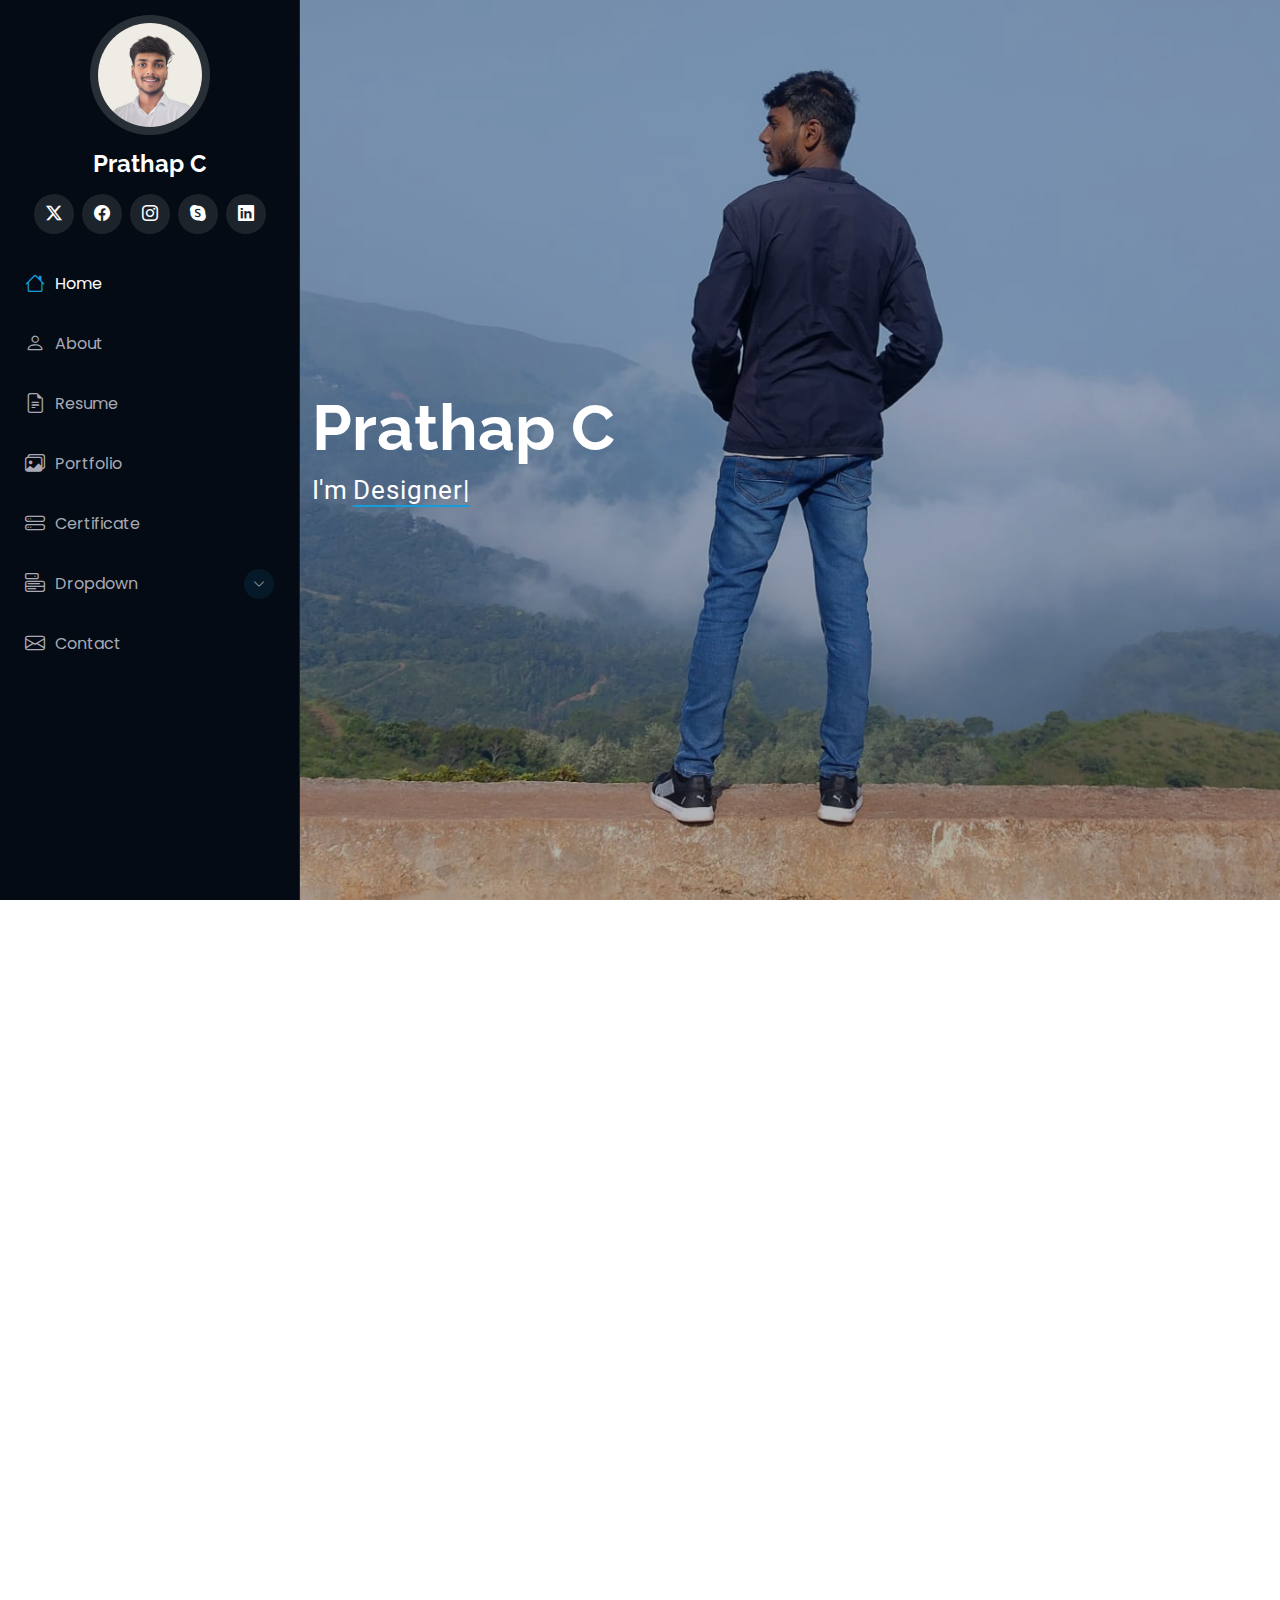
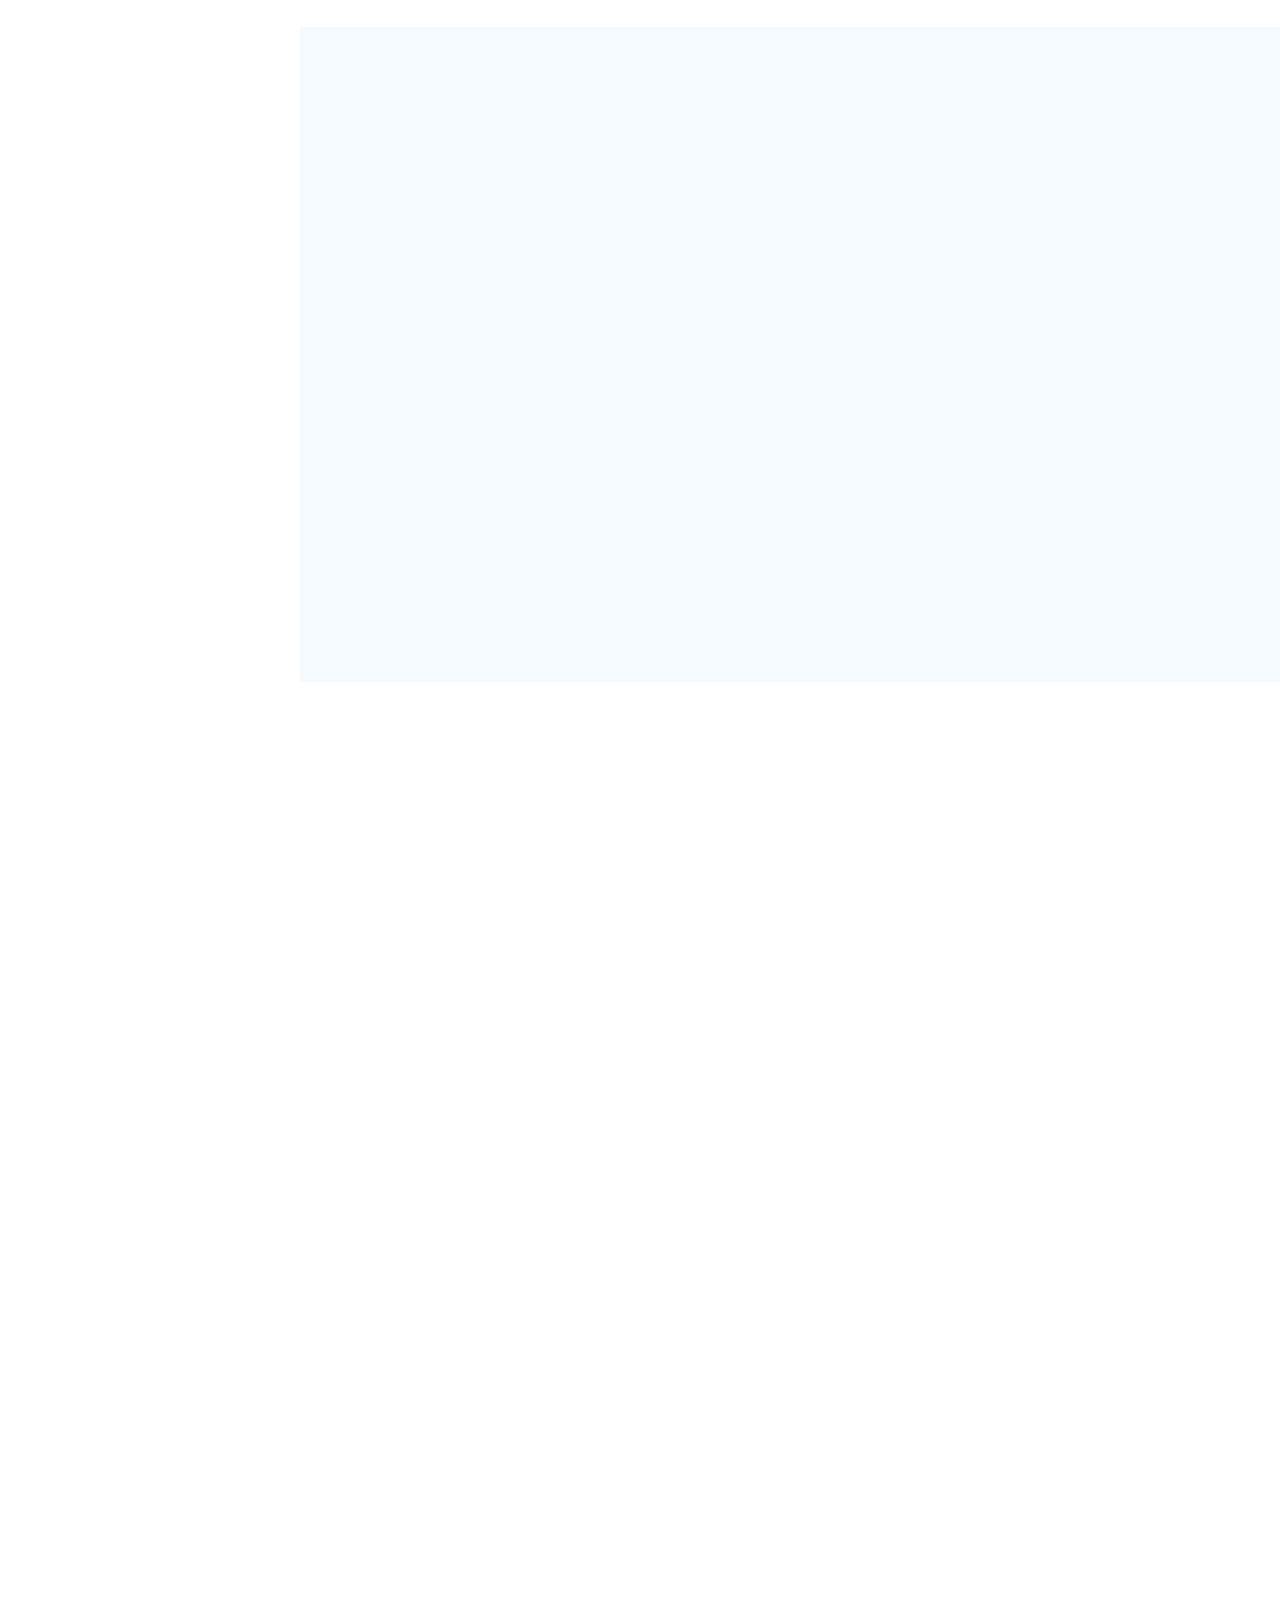
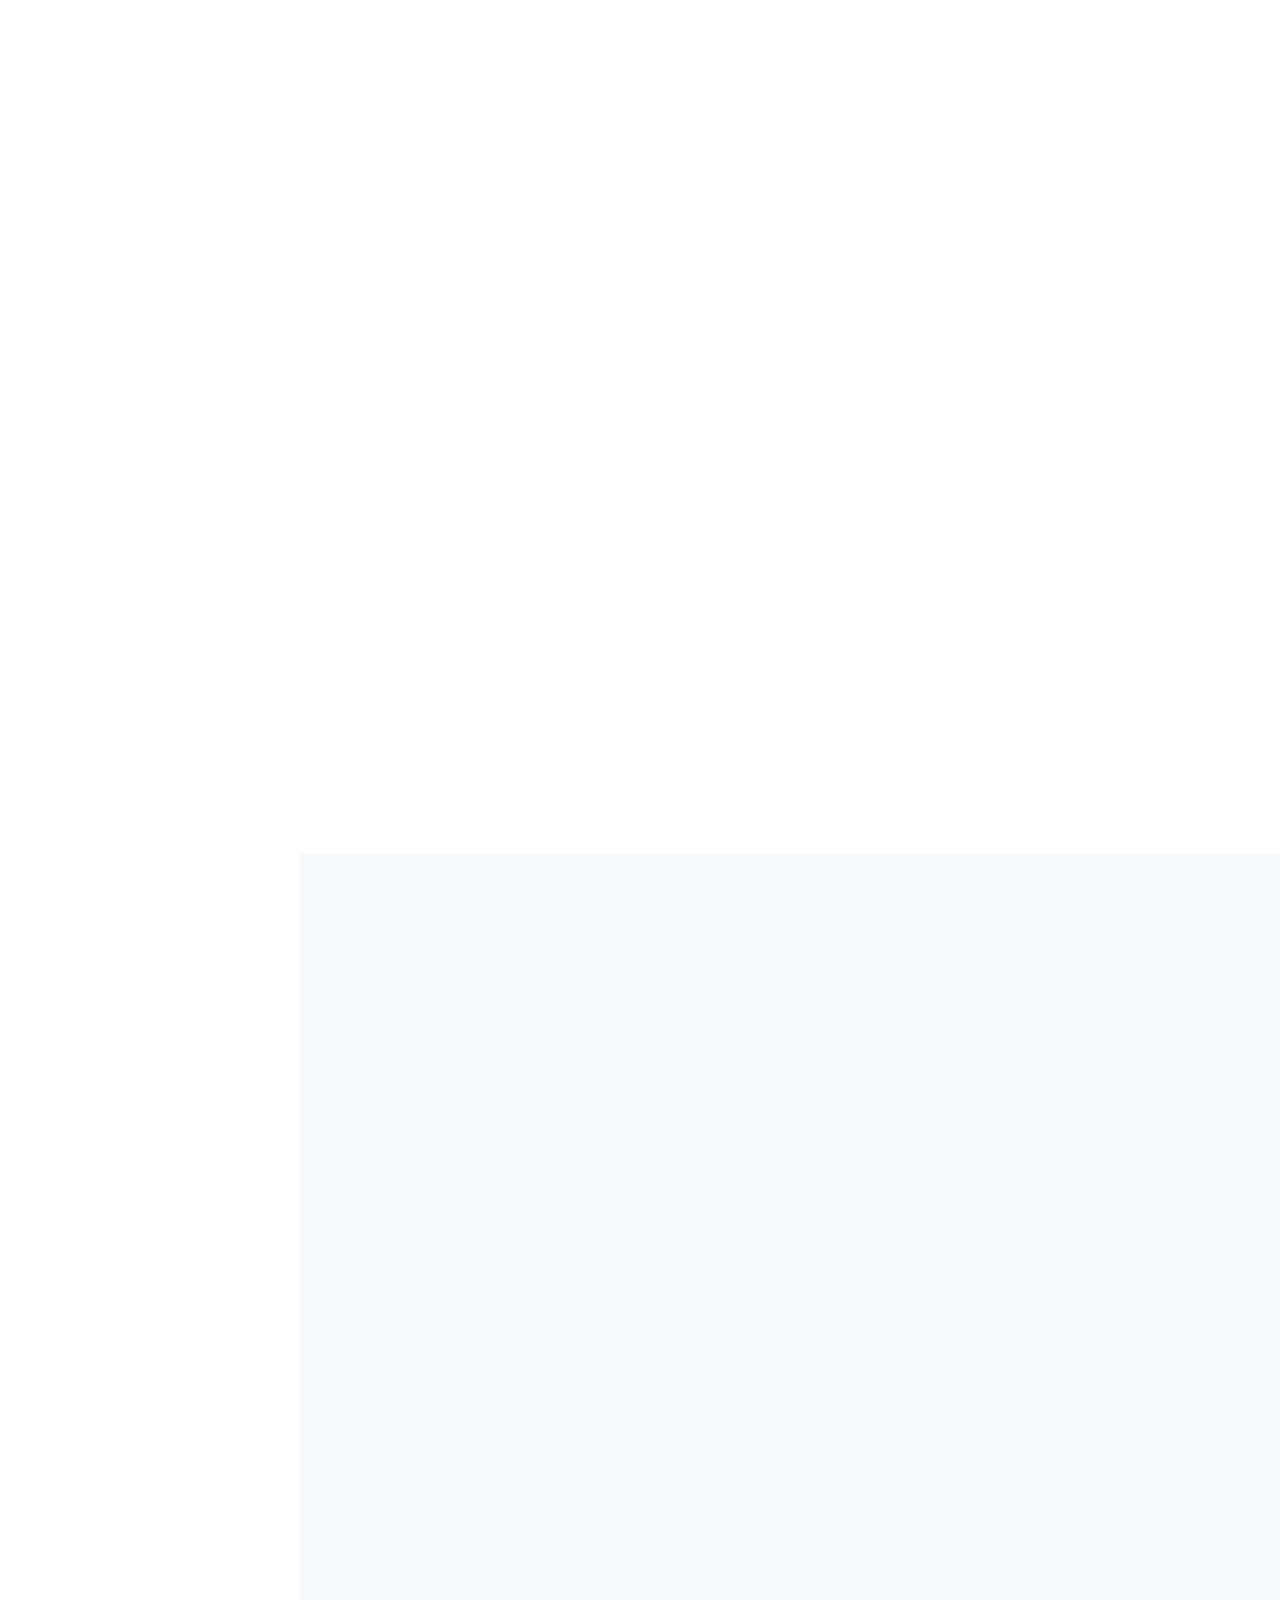
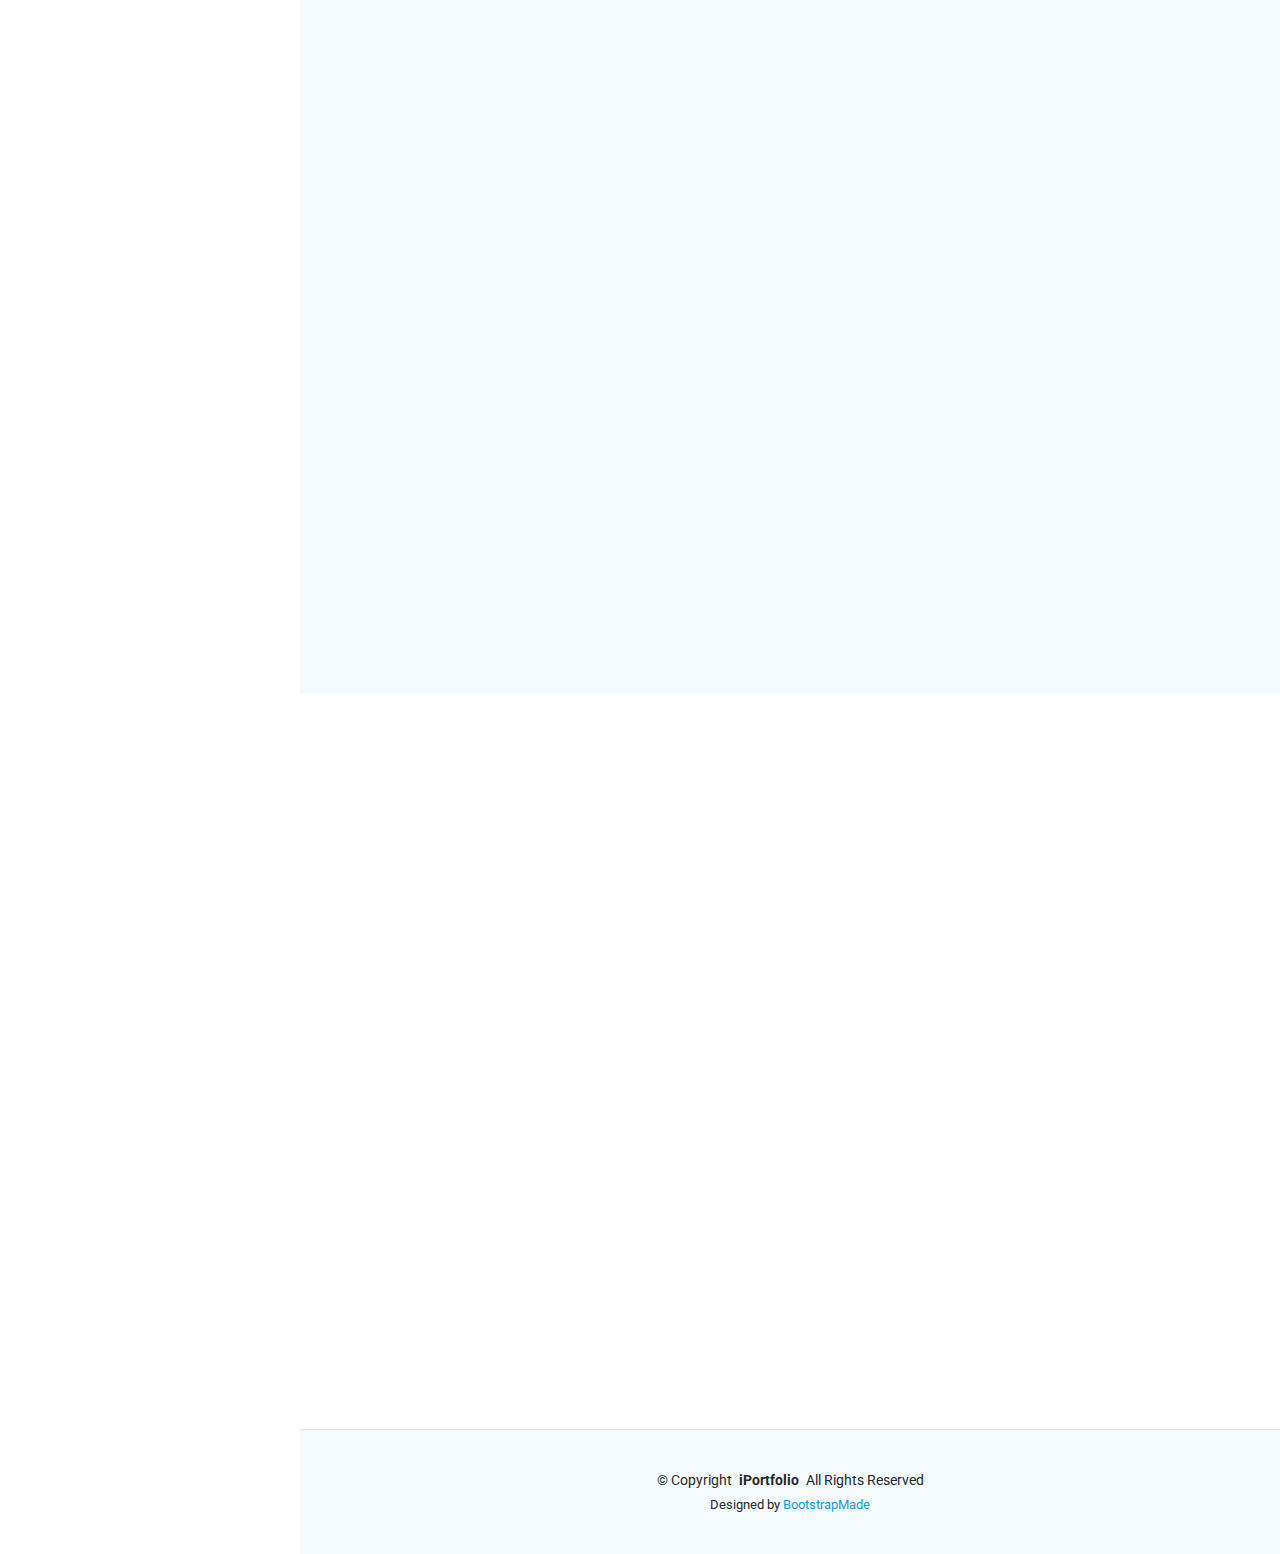
<file: index.html>
<!DOCTYPE html>
<html lang="en">

<head>
  <meta charset="utf-8">
  <meta content="width=device-width, initial-scale=1.0" name="viewport">
  <title>Index - iPortfolio Bootstrap Template</title>
  <meta content="" name="description">
  <meta content="" name="keywords">

  <!-- Favicons -->
  <link href="assets/img/favicon.png" rel="icon">
  <link href="assets/img/apple-touch-icon.png" rel="apple-touch-icon">

  <!-- Fonts -->
  <link href="https://fonts.googleapis.com" rel="preconnect">
  <link href="https://fonts.gstatic.com" rel="preconnect" crossorigin>
  <link href="https://fonts.googleapis.com/css2?family=Roboto:ital,wght@0,100;0,300;0,400;0,500;0,700;0,900;1,100;1,300;1,400;1,500;1,700;1,900&family=Poppins:ital,wght@0,100;0,200;0,300;0,400;0,500;0,600;0,700;0,800;0,900;1,100;1,200;1,300;1,400;1,500;1,600;1,700;1,800;1,900&family=Raleway:ital,wght@0,100;0,200;0,300;0,400;0,500;0,600;0,700;0,800;0,900;1,100;1,200;1,300;1,400;1,500;1,600;1,700;1,800;1,900&display=swap" rel="stylesheet">

  <!-- Vendor CSS Files -->
  <link href="assets/vendor/bootstrap/css/bootstrap.min.css" rel="stylesheet">
  <link href="assets/vendor/bootstrap-icons/bootstrap-icons.css" rel="stylesheet">
  <link href="assets/vendor/aos/aos.css" rel="stylesheet">
  <link href="assets/vendor/glightbox/css/glightbox.min.css" rel="stylesheet">
  <link href="assets/vendor/swiper/swiper-bundle.min.css" rel="stylesheet">

  <!-- Main CSS File -->
  <link href="assets/css/main.css" rel="stylesheet">

  <!-- =======================================================
  * Template Name: iPortfolio
  * Template URL: https://bootstrapmade.com/iportfolio-bootstrap-portfolio-websites-template/
  * Updated: Jun 29 2024 with Bootstrap v5.3.3
  * Author: BootstrapMade.com
  * License: https://bootstrapmade.com/license/
  ======================================================== -->
</head>

<body class="index-page">

  <header id="header" class="header dark-background d-flex flex-column">
    <i class="header-toggle d-xl-none bi bi-list"></i>

    <div class="profile-img">
      <img src="assets/img/profillle.jpeg" alt="" class="img-fluid rounded-circle">
    </div>

    <a href="index.html" class="logo d-flex align-items-center justify-content-center">
      <!-- Uncomment the line below if you also wish to use an image logo -->
      <!-- <img src="assets/img/logo.png" alt=""> -->
      <h1 class="sitename">Prathap C</h1>
    </a>

    <div class="social-links text-center">
      <a href="https://x.com/Prathapgow41405" class="twitter"><i class="bi bi-twitter-x"></i></a>
      <a href="https://www.facebook.com/prathapgowda.gowda.773" class="facebook"><i class="bi bi-facebook"></i></a>
      <a href="https://www.instagram.com/accounts/edit/?hl=en" class="instagram"><i class="bi bi-instagram"></i></a>
      <a href="https://github.com/prathapc02" class="google-plus"><i class="bi bi-skype"></i></a>
      <a href="https://www.linkedin.com/in/prathap-c-7619a4284/" class="linkedin"><i class="bi bi-linkedin"></i></a>
    </div>

    <nav id="navmenu" class="navmenu">
      <ul>
        <li><a href="#hero" class="active"><i class="bi bi-house navicon"></i>Home</a></li>
        <li><a href="#about"><i class="bi bi-person navicon"></i> About</a></li>
        <li><a href="#resume"><i class="bi bi-file-earmark-text navicon"></i> Resume</a></li>
        <li><a href="#portfolio"><i class="bi bi-images navicon"></i> Portfolio</a></li>
        <li><a href="#certificate"><i class="bi bi-hdd-stack navicon"></i> Certificate</a></li>
        <li class="dropdown"><a href="#"><i class="bi bi-menu-button navicon"></i> <span>Dropdown</span> <i class="bi bi-chevron-down toggle-dropdown"></i></a>
          <ul>
            <li><a href="#">Dropdown 1</a></li>
            <li class="dropdown"><a href="#"><span>Deep Dropdown</span> <i class="bi bi-chevron-down toggle-dropdown"></i></a>
              <ul>
                <li><a href="#">Deep Dropdown 1</a></li>
                <li><a href="#">Deep Dropdown 2</a></li>
                <li><a href="#">Deep Dropdown 3</a></li>
                <li><a href="#">Deep Dropdown 4</a></li>
                <li><a href="#">Deep Dropdown 5</a></li>
              </ul>
            </li>
            <li><a href="#">Dropdown 2</a></li>
            <li><a href="#">Dropdown 3</a></li>
            <li><a href="#">Dropdown 4</a></li>
          </ul>
        </li>
        <li><a href="#contact"><i class="bi bi-envelope navicon"></i> Contact</a></li>
      </ul>
    </nav>

  </header>

  <main class="main">

    <!-- Hero Section -->
    <section id="hero" class="hero section dark-background">

      <img src="assets/img/heroprofile.jpeg" alt="" data-aos="fade-in" class="">

      <div class="container" data-aos="fade-up" data-aos-delay="100">
        <h2>Prathap C</h2>
        <p>I'm <span class="typed" data-typed-items="Designer, Developer, Photographer">Designer</span><span class="typed-cursor typed-cursor--blink" aria-hidden="true"></span><span class="typed-cursor typed-cursor--blink" aria-hidden="true"></span></p>
      </div>

    </section><!-- /Hero Section -->

    <!-- About Section -->
    <section id="about" class="about section">

      <!-- Section Title -->
      <div class="container section-title" data-aos="fade-up">
        <h2>About</h2>
        <p>Hi, I'm Prathap C, a final-year ISE student at SJBIT, Bengaluru, with an enthusiastic passion for software development and machine learning. I enjoy solving real-world problems through code and continuously seek opportunities to learn and grow. I'm skilled in frontend development and Java programming, with hands-on experience in building practical projects. Outside of tech, I'm a dedicated sportsman and enjoy traveling to explore new places..</p>
      </div><!-- End Section Title -->

      <div class="container" data-aos="fade-up" data-aos-delay="100">

        <div class="row gy-4 justify-content-center">
          <div class="col-lg-4">
            <img src="assets/img/profillle.jpeg" class="img-fluid" alt="">
          </div>
          <div class="col-lg-8 content">
            <h2>Software Developer</h2>
            <p class="fst-italic py-3">
              I'm Prathap C, passionate about software development and machine learning, skilled in frontend development and Java programming, with hands-on experience in building practical projects, and a dedicated sportsman who enjoys traveling to explore new places.
            </p>
            <div class="row">
              <div class="col-lg-6">
                <ul>
                  <li><i class="bi bi-chevron-right"></i> <strong>Birthday:</strong> <span>1 July 2001</span></li>
                  <li><i class="bi bi-chevron-right"></i> <strong>Website:</strong> <span>www.example.com</span></li>
                  <li><i class="bi bi-chevron-right"></i> <strong>Phone:</strong> <span>+91 7353227247</span></li>
                  <li><i class="bi bi-chevron-right"></i> <strong>City:</strong> <span>Bengaluru, Karnataka</span></li>
                </ul>
              </div>
              <div class="col-lg-6">
                <ul>
                  <li><i class="bi bi-chevron-right"></i> <strong>Age:</strong> <span>23</span></li>
                  <li><i class="bi bi-chevron-right"></i> <strong>Degree:</strong> <span>Graguate(BE)</span></li>
                  <li><i class="bi bi-chevron-right"></i> <strong>Email:</strong> <span>prathapcgowda2001@gmail.com</span></li>
                  <li><i class="bi bi-chevron-right"></i> <strong>Freelance:</strong> <span>Available</span></li>
                </ul>
              </div>
            </div>
            <div class="col-lg-6">
              <p> Contact Me     
              <a href="https://x.com/Prathapgow41405" class="twitter"><i class="bi bi-twitter-x"></i></a>
              <a href="https://www.facebook.com/prathapgowda.gowda.773" class="facebook"><i class="bi bi-facebook"></i></a>
              <a href="https://www.instagram.com/accounts/edit/?hl=en" class="instagram"><i class="bi bi-instagram"></i></a>
              <a href="https://github.com/prathapc02" class="google-plus"><i class="bi bi-skype"></i></a>
              <a href="https://www.linkedin.com/in/prathap-c-7619a4284/" class="linkedin"><i class="bi bi-linkedin"></i></a></p>
            </div>
            </div>
          </div>
        </div>
        </div>

      </div>

    </section><!-- /About Section -->

    <!-- Stats Section -->
    <!--<section id="stats" class="stats section">

      <div class="container" data-aos="fade-up" data-aos-delay="100">

        <div class="row gy-4">

          <div class="col-lg-3 col-md-6">
            <div class="stats-item">
              <i class="bi bi-emoji-smile"></i>
              <span data-purecounter-start="0" data-purecounter-end="232" data-purecounter-duration="1" class="purecounter"></span>
              <p><strong>Happy Clients</strong> <span>consequuntur quae</span></p>
            </div>
          </div>

          <div class="col-lg-3 col-md-6">
            <div class="stats-item">
              <i class="bi bi-journal-richtext"></i>
              <span data-purecounter-start="0" data-purecounter-end="10" data-purecounter-duration="1" class="purecounter"></span>
              <p><strong>Projects</strong> <span>adipisci atque cum quia aut</span></p>
            </div>
          </div>

          <div class="col-lg-3 col-md-6">
            <div class="stats-item">
              <i class="bi bi-headset"></i>
              <span data-purecounter-start="0" data-purecounter-end="1453" data-purecounter-duration="1" class="purecounter"></span>
              <p><strong>Hours Of Support</strong> <span>aut commodi quaerat</span></p>
            </div>
          </div>

          <div class="col-lg-3 col-md-6">
            <div class="stats-item">
              <i class="bi bi-people"></i>
              <span data-purecounter-start="0" data-purecounter-end="32" data-purecounter-duration="1" class="purecounter"></span>
              <p><strong>Hard Workers</strong> <span>rerum asperiores dolor</span></p>
            </div>
          </div><!-- End Stats Item -->

        </div>

      </div>

    </section><!-- /Stats Section -->

    <!-- Skills Section -->
    <section id="skills" class="skills section light-background">

      <!-- Section Title -->
      <div class="container section-title" data-aos="fade-up">
        <h2>Skills</h2>
        <p>I’m skilled in frontend development, Java programming, and passionate about applying machine learning techniques to solve real-world challenges, with hands-on experience building impactful projects.
        </p>
      </div><!-- End Section Title -->

      <div class="container" data-aos="fade-up" data-aos-delay="100">

        <div class="row skills-content skills-animation">
          <P>PROGRAMMING LANGUAGES</P>
          <div class="col-lg-6">
            
            <div class="progress">
              <span class="skill"><span>HTML</span> <i class="val">100%</i></span>
              <div class="progress-bar-wrap">
                <div class="progress-bar" role="progressbar" aria-valuenow="90" aria-valuemin="0" aria-valuemax="100"></div>
              </div>
            </div><!-- End Skills Item -->

            <div class="progress">
              <span class="skill"><span>CSS</span> <i class="val">100%</i></span>
              <div class="progress-bar-wrap">
                <div class="progress-bar" role="progressbar" aria-valuenow="90" aria-valuemin="0" aria-valuemax="100"></div>
              </div>
            </div><!-- End Skills Item -->

            <div class="progress">
              <span class="skill"><span>JavaScript</span> <i class="val">100%</i></span>
              <div class="progress-bar-wrap">
                <div class="progress-bar" role="progressbar" aria-valuenow="60" aria-valuemin="0" aria-valuemax="100"></div>
              </div>
            </div><!-- End Skills Item -->

          </div>

          <div class="col-lg-6">
            <div class="progress">
              <span class="skill"><span>java</span> <i class="val">100%</i></span>
              <div class="progress-bar-wrap">
                <div class="progress-bar" role="progressbar" aria-valuenow="75" aria-valuemin="0" aria-valuemax="100"></div>
              </div>
            </div><!-- End Skills Item -->

            <div class="progress">
              <span class="skill"><span>PYTHON</span> <i class="val">100%</i></span>
              <div class="progress-bar-wrap">
                <div class="progress-bar" role="progressbar" aria-valuenow="60" aria-valuemin="0" aria-valuemax="100"></div>
              </div>
            </div><!-- End Skills Item -->

            <div class="progress">
              <span class="skill"><span>SQL</span> <i class="val">100%</i></span>
              <div class="progress-bar-wrap">
                <div class="progress-bar" role="progressbar" aria-valuenow="50" aria-valuemin="0" aria-valuemax="100"></div>
              </div>
            </div><!-- End Skills Item -->

          </div>

          <div class="row skills-content skills-animation">
            <div class="col-lg-6">
              <P>FRAMEWORKS/TECHNOLOGIES</P>
              <div class="skill" style="background-color: #007BFF; color: white; padding: 5px 10px; margin: 5px; border-radius: 5px; display: inline-block;">
                <span>github</span>
              </div>
              <div class="skill" style="background-color: #007BFF; color: white; padding: 5px 10px; margin: 5px; border-radius: 5px; display: inline-block;">
                <span>react</span>
              </div>
              <div class="skill" style="background-color: #007BFF; color: white; padding: 5px 10px; margin: 5px; border-radius: 5px; display: inline-block;">
                <span>pandas</span>
              </div>
              <div class="skill" style="background-color: #007BFF; color: white; padding: 5px 10px; margin: 5px; border-radius: 5px; display: inline-block;">
                <span>visual studio code</span>
              </div>
              <div class="skill" style="background-color: #007BFF; color: white; padding: 5px 10px; margin: 5px; border-radius: 5px; display: inline-block;">
                <span>Artificial Intelligence</span>
              </div>
            </div>
          
            <div class="col-lg-6">
              <P>SOFT SKILLS</P>
              <div class="skill" style="background-color: #007BFF; color: white; padding: 5px 10px; margin: 5px; border-radius: 5px; display: inline-block;">
                <span>COMMUNICATION</span>
              </div>
              <div class="skill" style="background-color: #007BFF; color: white; padding: 5px 10px; margin: 5px; border-radius: 5px; display: inline-block;">
                <span>CRITICAL THINKING</span>
              </div>
              <div class="skill" style="background-color: #007BFF; color: white; padding: 5px 10px; margin: 5px; border-radius: 5px; display: inline-block;">
                <span>PROBLEM SOLVING</span>
              </div>
              <div class="skill" style="background-color: #007BFF; color: white; padding: 5px 10px; margin: 5px; border-radius: 5px; display: inline-block;">
                <span>TEAM LEADERSHIP</span>
              </div>
            </div>
          </div>
        </div>
        
        </div>

      </div>

    </section><!-- /Skills Section -->

    <!-- Resume Section -->
    <section id="resume" class="resume section">

      <!-- Section Title -->
      <div class="container section-title" data-aos="fade-up">
        <h2>Resume</h2>
        <p>To secure a challenging role in the field of software development where I can apply my technical skills in Java, Python, and web technologies, while continuously learning and contributing to innovative, real-world solutions. I aim to grow as a developer by exploring advanced areas in Software Development and to be a valuable asset in a dynamic, forward-thinking organization.</p>
      </div><!-- End Section Title -->

      <div class="container">

        <div class="row">

          <div class="col-lg-6" data-aos="fade-up" data-aos-delay="100">

            <h3 class="resume-title">Education</h3>
            <div class="resume-item">
              <h4>Bachelor of Engineering in Information science and Engineering</h4>
              <h5>2022 - 2025 | CGPA: 7.71</h5>
              <p><em>SJB Institute of Technology, Bengaluru, Karnataka</em></p>
              <p>I am passionate about turning ideas into meaningful digital solutions. With a strong foundation in software development, I enjoy exploring new technologies and applying my skills to real-world challenges. I believe in continuous learning, collaboration, and delivering quality results through dedication and creativity.</p>
            </div><!-- Edn Resume Item -->

            <div class="resume-item">
              <h4>Diploma in Mechanical Engineering</h4>
              <h5>2017 - 2020 | Percentage 82.7%</h5>
              <p><em>Government Polytechnic, Chintamani, Chikkabalapur, Karnataka</em></p>
              <p> During my time in the field of Mechanical Engineering, I developed strong problem-solving and critical thinking skills. The curriculum and hands-on projects challenged me to analyze complex systems, think logically, and find efficient solutions—skills that continue to support my approach in software development and real-world applications.</p>
            </div><!-- Edn Resume Item -->

            <div class="resume-item">
              <h4>SSLC under KSSEB</h4>
              <h5>2016 - 2017 | Percentage 82.32%</h5>
              <p><em>BEML Comp Junior Collage, KGF, Kolar, Karnataka</em></p>
              <p>  During my SSLC, I developed essential skills such as problem-solving and communication, while also actively participating in sports, which helped me build discipline and teamwork from an early stage.
              </p></p>
            </div><!-- Edn Resume Item -->


          </div>

          <div class="col-lg-6" data-aos="fade-up" data-aos-delay="200">
            <h3 class="resume-title">Internship Experience</h3>
            <div class="resume-item">
              <h4>Machine Learning with Python</h4>
              <h5>27/10/2023 - 1/12/2023</h5>
              <p><em>Compsoft Technologies, Bengaluru,Karnataka </em></p>
              <ul>
                <li>Core Concepts & Tools: Learned to use Python libraries like scikit-learn, pandas, and NumPy for data preprocessing, model building, and evaluation. Gained knowledge in both supervised (classification, regression) and unsupervised (clustering) learning techniques.</li>
                <li>Model Development Workflow: Understood the complete ML pipeline—data collection, cleaning, feature engineering, model training, testing, and performance evaluation using metrics like accuracy and F1-score.</li>
                <li>Real-World Application: Applied ML knowledge in a real-time project (Automated Parking System) by developing predictive models to forecast parking availability, enabling optimized space allocation and improved decision-making.</li>
              </ul>
            </div><!-- Edn Resume Item -->

            <div class="resume-item">
              <h4>Web Development</h4>
              <h5>12/4/2023 - 15/5/2023</h5>
              <p><em>Ethnotech Scolutions, Bengaluru, Karnataka</em></p>
              <ul>
                <li>Core Web Technologies: Gained hands-on experience with front-end technologies like HTML, CSS, and JavaScript, and worked with responsive design principles to create user-friendly interfaces.</li>
                <li>Project Development Workflow: Understood the complete web development cycle—from designing UI/UX layouts to coding, debugging, and testing web pages for functionality and performance.</li>
                <li>Real-World Application: Developed a Music Web Page that allowed users to explore and interact with music content. Focused on clean design, functionality, and enhancing the overall user experience.</li>
              </ul>
            </div><!-- Edn Resume Item -->
          </div>

            <div class="col-lg-6" data-aos="fade-up" data-aos-delay="200">
              <h3 class="resume-title">Professional Experience</h3>
              <div class="resume-item">
                <h4>Associate Engineer</h4>
                <h5>2021 - 2022</h5>
                <p><em>Electronic City, Bengaluru,Karnataka </em></p>
                <ul>
                  <li>Proficient in CNC Programming: Experienced with G-code and M-code for precision machining tasks.</li>
                  <li>Tool Path Optimization: Skilled in generating accurate tool paths to improve machining efficiency.</li>
                  <li>Machine Setup & Calibration: Competent in setting up CNC machines and calibrating tools for optimal performance.</li>
                  <li>Problem-Solving & Optimization: Ability to troubleshoot and optimize CNC programs to enhance production quality and reduce waste.</li>
                </ul>
              </div><!-- Edn Resume Item -->
          </div>

        </div>

      </div>

    </section><!-- /Resume Section -->

    <!-- Portfolio Section -->
<section id="portfolio" class="portfolio section light-background">

  <!-- Section Title -->
  <div class="container section-title" data-aos="fade-up">
    <h2>Portfolio</h2>
    <p>To secure a challenging role in the field of software development where I can apply my technical skills in Java, Python, and web technologies, while continuously learning and contributing to innovative, real-world solutions. I aim to grow as a developer by exploring advanced areas in Software Development and to be a valuable asset in a dynamic, forward-thinking organization.</p>
  </div><!-- End Section Title -->

  <div class="container">

    <div class="isotope-layout" data-default-filter="*" data-layout="masonry" data-sort="original-order">

      <!-- Portfolio Filters -->
      <ul class="portfolio-filters isotope-filters" data-aos="fade-up" data-aos-delay="100">
        <li data-filter="*" class="filter-active">All</li>
        <li data-filter=".filter-AI">AI</li>
        <li data-filter=".filter-web">Web Development</li>
      </ul><!-- End Portfolio Filters -->

      <!-- Portfolio Items -->
      <div class="row gy-4 isotope-container" data-aos="fade-up" data-aos-delay="200">

        <!-- Portfolio Item 1 -->
        <div class="col-lg-4 col-md-6 portfolio-item isotope-item filter-AI">
          <div class="portfolio-content h-100">
            <img src="assets/img/portfolio/resume.png" class="img-fluid" alt="Portfolio Item">
            <div class="portfolio-info">
              <h4>AI</h4>
              <p>Lorem ipsum, dolor sit amet consectetur</p>
              <a href="assets/img/portfolio/resume.png" title="AI" data-gallery="portfolio-gallery-app" class="glightbox preview-link">
                <i class="bi bi-zoom-in"></i>
              </a>
              <a href="portfolio-details.html" title="More Details" class="details-link">
                <i class="bi bi-link-45deg"></i>
              </a>
            </div>
          </div>
        </div><!-- End Portfolio Item 1 -->

        <!-- Portfolio Item 2 -->
        <div class="col-lg-4 col-md-6 portfolio-item isotope-item filter-AI">
          <div class="portfolio-content h-100">
            <img src="assets/img/portfolio/car.png" class="img-fluid" alt="Portfolio Item">
            <div class="portfolio-info">
              <h4>AI</h4>
              <p>Lorem ipsum, dolor sit amet consectetur</p>
              <a href="assets/img/portfolio/car.png" title="AI" data-gallery="portfolio-gallery-product" class="glightbox preview-link">
                <i class="bi bi-zoom-in"></i>
              </a>
              <a href="portfolio-details.html" title="More Details" class="details-link">
                <i class="bi bi-link-45deg"></i>
              </a>
            </div>
          </div>
        </div><!-- End Portfolio Item 2 -->

        <!-- Portfolio Item 3 -->
        <div class="col-lg-4 col-md-6 portfolio-item isotope-item filter-web">
          <div class="portfolio-content h-100">
            <img src="assets/img/portfolio/music.png" class="img-fluid" alt="Portfolio Item">
            <div class="portfolio-info">
              <h4>Web Development</h4>
              <p>Lorem ipsum, dolor sit amet consectetur</p>
              <a href="assets/img/portfolio/music.png" title="Web Development" data-gallery="portfolio-gallery-product" class="glightbox preview-link">
                <i class="bi bi-zoom-in"></i>
              </a>
              <a href="portfolio-details.html" title="More Details" class="details-link">
                <i class="bi bi-link-45deg"></i>
              </a>
            </div>
          </div>
        </div><!-- End Portfolio Item 3 -->

        <!-- Portfolio Item 4 -->
        <div class="col-lg-4 col-md-6 portfolio-item isotope-item filter-AI">
          <div class="portfolio-content h-100">
            <img src="assets/img/portfolio/machine.jpg" class="img-fluid" alt="Portfolio Item">
            <div class="portfolio-info">
              <h4>AI</h4>
              <p>Lorem ipsum, dolor sit amet consectetur</p>
              <a href="assets/img/portfolio/machine.jpg" title="AI" data-gallery="portfolio-gallery-product" class="glightbox preview-link">
                <i class="bi bi-zoom-in"></i>
              </a>
              <a href="portfolio-details.html" title="More Details" class="details-link">
                <i class="bi bi-link-45deg"></i>
              </a>
            </div>
          </div>
        </div><!-- End Portfolio Item 4 -->

      </div><!-- End Portfolio Container -->

    </div>

  </div>

</section>

    <!-- Services Section -->
    <!--<section id="services" class="services section">

      
      <div class="container section-title" data-aos="fade-up">
        <h2>Services</h2>
        <p>Magnam dolores commodi suscipit. Necessitatibus eius consequatur ex aliquid fuga eum quidem. Sit sint consectetur velit. Quisquam quos quisquam cupiditate. Et nemo qui impedit suscipit alias ea. Quia fugiat sit in iste officiis commodi quidem hic quas.</p>
      </div>

      <div class="container">

        <div class="row gy-4">

          <div class="col-lg-4 col-md-6 service-item d-flex" data-aos="fade-up" data-aos-delay="100">
            <div class="icon flex-shrink-0"><i class="bi bi-briefcase"></i></div>
            <div>
              <h4 class="title"><a href="service-details.html" class="stretched-link">Lorem Ipsum</a></h4>
              <p class="description">Voluptatum deleniti atque corrupti quos dolores et quas molestias excepturi sint occaecati cupiditate non provident</p>
            </div>
          </div>
          <!-- End Service Item 

          <div class="col-lg-4 col-md-6 service-item d-flex" data-aos="fade-up" data-aos-delay="200">
            <div class="icon flex-shrink-0"><i class="bi bi-card-checklist"></i></div>
            <div>
              <h4 class="title"><a href="service-details.html" class="stretched-link">Dolor Sitema</a></h4>
              <p class="description">Minim veniam, quis nostrud exercitation ullamco laboris nisi ut aliquip ex ea commodo consequat tarad limino ata</p>
            </div>
          </div><!-- End Service Item 

          <div class="col-lg-4 col-md-6 service-item d-flex" data-aos="fade-up" data-aos-delay="300">
            <div class="icon flex-shrink-0"><i class="bi bi-bar-chart"></i></div>
            <div>
              <h4 class="title"><a href="service-details.html" class="stretched-link">Sed ut perspiciatis</a></h4>
              <p class="description">Duis aute irure dolor in reprehenderit in voluptate velit esse cillum dolore eu fugiat nulla pariatur</p>
            </div>
          </div><!-- End Service Item 

          <div class="col-lg-4 col-md-6 service-item d-flex" data-aos="fade-up" data-aos-delay="400">
            <div class="icon flex-shrink-0"><i class="bi bi-binoculars"></i></div>
            <div>
              <h4 class="title"><a href="service-details.html" class="stretched-link">Magni Dolores</a></h4>
              <p class="description">Excepteur sint occaecat cupidatat non proident, sunt in culpa qui officia deserunt mollit anim id est laborum</p>
            </div>
          </div><!-- End Service Item 

          <div class="col-lg-4 col-md-6 service-item d-flex" data-aos="fade-up" data-aos-delay="500">
            <div class="icon flex-shrink-0"><i class="bi bi-brightness-high"></i></div>
            <div>
              <h4 class="title"><a href="service-details.html" class="stretched-link">Nemo Enim</a></h4>
              <p class="description">At vero eos et accusamus et iusto odio dignissimos ducimus qui blanditiis praesentium voluptatum deleniti atque</p>
            </div>
          </div><!-- End Service Item 

          <div class="col-lg-4 col-md-6 service-item d-flex" data-aos="fade-up" data-aos-delay="600">
            <div class="icon flex-shrink-0"><i class="bi bi-calendar4-week"></i></div>
            <div>
              <h4 class="title"><a href="service-details.html" class="stretched-link">Eiusmod Tempor</a></h4>
              <p class="description">Et harum quidem rerum facilis est et expedita distinctio. Nam libero tempore, cum soluta nobis est eligendi</p>
            </div>
          </div><!-- End Service Item 

        </div>

      </div>

    </section><!-- /Services Section -->

<!--cerrificate section-->
<section id="certificates" class="certificates section light-background">

  <!-- Section Title -->
  <div class="container section-title" data-aos="fade-up">
    <h2>Certificates</h2>
    <p>Here are some of the certifications I have earned through various courses and training programs.</p>
  </div><!-- End Section Title -->

  <div class="container" data-aos="fade-up" data-aos-delay="100">

    <div class="swiper init-swiper">
      <script type="application/json" class="swiper-config">
        {
          "loop": true,
          "speed": 600,
          "autoplay": {
            "delay": 5000
          },
          "slidesPerView": "auto",
          "pagination": {
            "el": ".swiper-pagination",
            "type": "bullets",
            "clickable": true
          },
          "breakpoints": {
            "320": {
              "slidesPerView": 1,
              "spaceBetween": 40
            },
            "1200": {
              "slidesPerView": 3,
              "spaceBetween": 1
            }
          }
        }
      </script>

      <div class="swiper-wrapper">

        <!-- Certificate Item 1 -->
        <div class="swiper-slide">
          <div class="certificate-item">
            <a href="assets/img/testimonials/Data Visualization.png" class="glightbox" data-gallery="certificates-gallery" title="Data Visualization with Python">
              <img src="assets/img/testimonials/Data Visualization.png" class="certificate-img" alt="Certificate 1">
            </a>
            <h3>Data Visualization with Python</h3>
            <h4>Issued by: Coursera(IBM)</h4>
            <p>Date: 17 Feb 2025</p>
          </div>
        </div><!-- End certificate item -->

        <!-- Certificate Item 2 -->
        <div class="swiper-slide">
          <div class="certificate-item">
            <a href="assets/img/testimonials/Web Development.jpeg" class="glightbox" data-gallery="certificates-gallery" title="Web Development Internship">
              <img src="assets/img/testimonials/Web Development.jpeg" class="certificate-img" alt="Certificate 2">
            </a>
            <h3>Web Development Internship</h3>
            <h4>Issued by: Ethnotech Solutions</h4>
            <p>Date: May 2023</p>
          </div>
        </div><!-- End certificate item -->

        <!-- Certificate Item 3 -->
        <div class="swiper-slide">
          <div class="certificate-item">
            <a href="assets/img/testimonials/GeodataProcessing.jpeg" class="glightbox" data-gallery="certificates-gallery" title="GeodataProcessing using Python">
              <img src="assets/img/testimonials/GeodataProcessing.jpeg" class="certificate-img" alt="Certificate 3">
            </a>
            <h3>GeodataProcessing using Python</h3>
            <h4>Issued by: ISRO</h4>
            <p>Date: 11 March 2025</p>
          </div>
        </div><!-- End certificate item -->

        <!-- Certificate Item 4 -->
        <div class="swiper-slide">
          <div class="certificate-item">
            <a href="assets/img/testimonials/Fundamentals of Java.png" class="glightbox" data-gallery="certificates-gallery" title="Fundamentals of Java">
              <img src="assets/img/testimonials/Fundamentals of Java.png" class="certificate-img" alt="Certificate 4">
            </a>
            <h3>Fundamentals of Java</h3>
            <h4>Issued by: Coursera</h4>
            <p>Date: 9 Feb 2025</p>
          </div>
        </div><!-- End certificate item -->

        <!-- Certificate Item 5 -->
        <div class="swiper-slide">
          <div class="certificate-item">
            <a href="assets/img/testimonials/tcsion.png" class="glightbox" data-gallery="certificates-gallery" title="TCS iON- Young Professional">
              <img src="assets/img/testimonials/tcsion.png" class="certificate-img" alt="Certificate 5">
            </a>
            <h3>TCS iON- Young Professional</h3>
            <h4>Issued by: TCS iON</h4>
            <p>Date: 7 April 2025</p>
          </div>
        </div><!-- End certificate item -->

      </div>
      <div class="swiper-pagination"></div>
    </div>

  </div>
</section>


    

    <!-- Contact Section -->
    <section id="contact" class="contact section">

      <!-- Section Title -->
      <div class="container section-title" data-aos="fade-up">
        <h2>Contact</h2>
        <p>"Interested in working together? Let’s connect and build something great!"</p>
      </div><!-- End Section Title -->

      <div class="container" data-aos="fade-up" data-aos-delay="100">

        <div class="row gy-4">

          <div class="col-lg-5">

            <div class="info-wrap">
              <div class="info-item d-flex" data-aos="fade-up" data-aos-delay="200">
                <i class="bi bi-geo-alt flex-shrink-0"></i>
                <div>
                  <h3>Address</h3>
                  <p>Srigandadakhavalu, Kottigepalya, Bengaluru-560091</p>
                </div>
              </div><!-- End Info Item -->

              <div class="info-item d-flex" data-aos="fade-up" data-aos-delay="300">
                <i class="bi bi-telephone flex-shrink-0"></i>
                <div>
                  <h3>Call Us</h3>
                  <p>+91 7353227247</p>
                </div>
              </div><!-- End Info Item -->

              <div class="info-item d-flex" data-aos="fade-up" data-aos-delay="400">
                <i class="bi bi-envelope flex-shrink-0"></i>
                <div>
                  <h3>Email Us</h3>
                  <p>prathapcgowda2001@gmail.com</p>
                </div>
              </div><!-- End Info Item -->

              <div class="info-item d-flex" data-aos="fade-up" data-aos-delay="400">
                <i class="bi bi-linkedin flex-shrink-0"></i>
                <div>
                  <h3>Linkedin</h3>
                  <p>https://www.linkedin.com/in/prathap-c-7619a4284/</p>
                </div>
              </div><!-- End Info Item -->
            </div>
          </div>

        </div>

      </div>

    </section><!-- /Contact Section -->

  </main>

  <footer id="footer" class="footer position-relative light-background">

    <div class="container">
      <div class="copyright text-center ">
        <p>© <span>Copyright</span> <strong class="px-1 sitename">iPortfolio</strong> <span>All Rights Reserved</span></p>
      </div>
      <div class="credits">
        <!-- All the links in the footer should remain intact. -->
        <!-- You can delete the links only if you've purchased the pro version. -->
        <!-- Licensing information: https://bootstrapmade.com/license/ -->
        <!-- Purchase the pro version with working PHP/AJAX contact form: [buy-url] -->
        Designed by <a href="https://bootstrapmade.com/">BootstrapMade</a>
      </div>
    </div>

  </footer>

  <!-- Scroll Top -->
  <a href="#" id="scroll-top" class="scroll-top d-flex align-items-center justify-content-center"><i class="bi bi-arrow-up-short"></i></a>

  <!-- Preloader -->
  <div id="preloader"></div>

  <!-- Vendor JS Files -->
  <script src="assets/vendor/bootstrap/js/bootstrap.bundle.min.js"></script>
  <script src="assets/vendor/php-email-form/validate.js"></script>
  <script src="assets/vendor/aos/aos.js"></script>
  <script src="assets/vendor/typed.js/typed.umd.js"></script>
  <script src="assets/vendor/purecounter/purecounter_vanilla.js"></script>
  <script src="assets/vendor/waypoints/noframework.waypoints.js"></script>
  <script src="assets/vendor/glightbox/js/glightbox.min.js"></script>
  <script src="assets/vendor/imagesloaded/imagesloaded.pkgd.min.js"></script>
  <script src="assets/vendor/isotope-layout/isotope.pkgd.min.js"></script>
  <script src="assets/vendor/swiper/swiper-bundle.min.js"></script>

  <!-- Main JS File -->
  <script src="assets/js/main.js"></script>

</body>

</html>
</file>
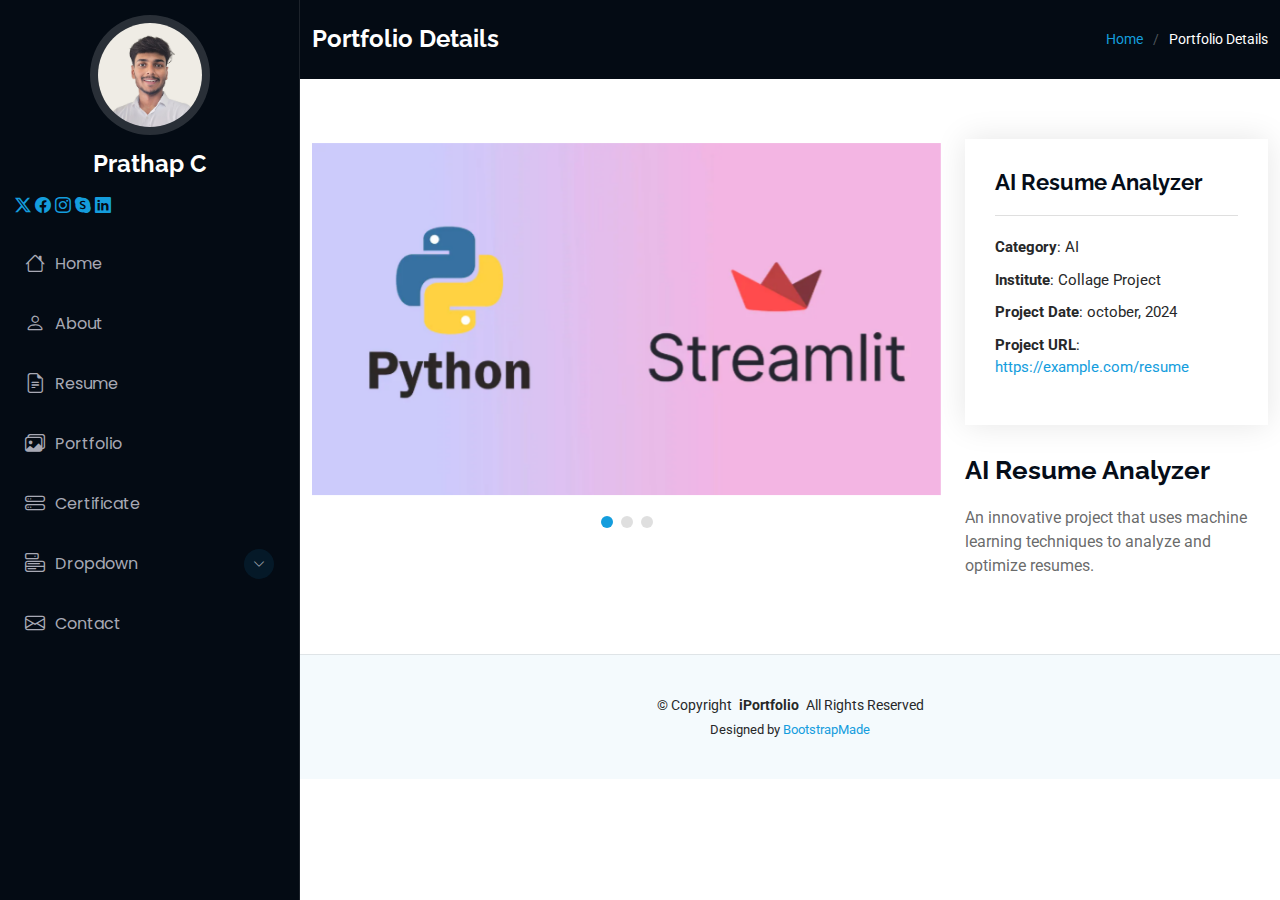
<file: portfolio-details.html>
<!DOCTYPE html>
<html lang="en">

<head>
  <meta charset="utf-8">
  <meta content="width=device-width, initial-scale=1.0" name="viewport">
  <title>Portfolio Details - iPortfolio Bootstrap Template</title>
  <meta content="" name="description">
  <meta content="" name="keywords">

  <!-- Favicons -->
  <link href="assets/img/favicon.png" rel="icon">
  <link href="assets/img/apple-touch-icon.png" rel="apple-touch-icon">

  <!-- Fonts -->
  <link href="https://fonts.googleapis.com" rel="preconnect">
  <link href="https://fonts.gstatic.com" rel="preconnect" crossorigin>
  <link href="https://fonts.googleapis.com/css2?family=Roboto:ital,wght@0,100;0,300;0,400;0,500;0,700;0,900;1,100;1,300;1,400;1,500;1,700;1,900&family=Poppins:ital,wght@0,100;0,200;0,300;0,400;0,500;0,600;0,700;0,800;0,900;1,100;1,200;1,300;1,400;1,500;1,600;1,700;1,800;1,900&family=Raleway:ital,wght@0,100;0,200;0,300;0,400;0,500;0,600;0,700;0,800;0,900;1,100;1,200;1,300;1,400;1,500;1,600;1,700;1,800;1,900&display=swap" rel="stylesheet">

  <!-- Vendor CSS Files -->
  <link href="assets/vendor/bootstrap/css/bootstrap.min.css" rel="stylesheet">
  <link href="assets/vendor/bootstrap-icons/bootstrap-icons.css" rel="stylesheet">
  <link href="assets/vendor/aos/aos.css" rel="stylesheet">
  <link href="assets/vendor/glightbox/css/glightbox.min.css" rel="stylesheet">
  <link href="assets/vendor/swiper/swiper-bundle.min.css" rel="stylesheet">

  <!-- Main CSS File -->
  <link href="assets/css/main.css" rel="stylesheet">

  <!-- =======================================================
  * Template Name: iPortfolio
  * Template URL: https://bootstrapmade.com/iportfolio-bootstrap-portfolio-websites-template/
  * Updated: Jun 29 2024 with Bootstrap v5.3.3
  * Author: BootstrapMade.com
  * License: https://bootstrapmade.com/license/
  ======================================================== -->
</head>

<body class="portfolio-details-page">

  <header id="header" class="header dark-background d-flex flex-column">
    <i class="header-toggle d-xl-none bi bi-list"></i>

    <div class="profile-img">
      <img src="assets/img/profillle.jpeg" alt="" class="img-fluid rounded-circle">
    </div>

    <a href="index.html" class="logo d-flex align-items-center justify-content-center">
      <!-- Uncomment the line below if you also wish to use an image logo -->
      <!-- <img src="assets/img/logo.png" alt=""> -->
      <h1 class="sitename">Prathap C</h1>
    </a>
  <div>
    <a href="https://x.com/Prathapgow41405" class="twitter"><i class="bi bi-twitter-x"></i></a>
    <a href="https://www.facebook.com/prathapgowda.gowda.773" class="facebook"><i class="bi bi-facebook"></i></a>
    <a href="https://www.instagram.com/accounts/edit/?hl=en" class="instagram"><i class="bi bi-instagram"></i></a>
    <a href="https://github.com/prathapc02" class="google-plus"><i class="bi bi-skype"></i></a>
    <a href="https://www.linkedin.com/in/prathap-c-7619a4284/" class="linkedin"><i class="bi bi-linkedin"></i></a></p>
  </div>
    <nav id="navmenu" class="navmenu">
      <ul>
        <li><a href="#hero"><i class="bi bi-house navicon"></i>Home</a></li>
        <li><a href="#about"><i class="bi bi-person navicon"></i> About</a></li>
        <li><a href="#resume"><i class="bi bi-file-earmark-text navicon"></i> Resume</a></li>
        <li><a href="#portfolio"><i class="bi bi-images navicon"></i> Portfolio</a></li>
        <li><a href="#certificate"><i class="bi bi-hdd-stack navicon"></i>Certificate</a></li>
        <li class="dropdown"><a href="#"><i class="bi bi-menu-button navicon"></i> <span>Dropdown</span> <i class="bi bi-chevron-down toggle-dropdown"></i></a>
          <ul>
            <li><a href="#">Dropdown 1</a></li>
            <li class="dropdown"><a href="#"><span>Deep Dropdown</span> <i class="bi bi-chevron-down toggle-dropdown"></i></a>
              <ul>
                <li><a href="#">Deep Dropdown 1</a></li>
                <li><a href="#">Deep Dropdown 2</a></li>
                <li><a href="#">Deep Dropdown 3</a></li>
                <li><a href="#">Deep Dropdown 4</a></li>
                <li><a href="#">Deep Dropdown 5</a></li>
              </ul>
            </li>
            <li><a href="#">Dropdown 2</a></li>
            <li><a href="#">Dropdown 3</a></li>
            <li><a href="#">Dropdown 4</a></li>
          </ul>
        </li>
        <li><a href="#contact"><i class="bi bi-envelope navicon"></i> Contact</a></li>
      </ul>
    </nav>

  </header>

  <main class="main">

    <!-- Page Title -->
    <div class="page-title dark-background">
      <div class="container d-lg-flex justify-content-between align-items-center">
        <h1 class="mb-2 mb-lg-0">Portfolio Details</h1>
        <nav class="breadcrumbs">
          <ol>
            <li><a href="index.html">Home</a></li>
            <li class="current">Portfolio Details</li>
          </ol>
        </nav>
      </div>
    </div><!-- End Page Title -->

    <!-- Portfolio Details Section -->
    <!-- Portfolio Details Section -->
<section id="portfolio-details" class="portfolio-details section">
  <div class="container" data-aos="fade-up" data-aos-delay="100">
    <div class="row gy-4">
      <!-- Slider Column -->
      <div class="col-lg-8">
        <div class="portfolio-details-slider swiper init-swiper">
          <script type="application/json" class="swiper-config">
            {
              "loop": true,
              "speed": 600,
              "autoplay": {
                "delay": 5000
              },
              "slidesPerView": "auto",
              "pagination": {
                "el": ".swiper-pagination",
                "type": "bullets",
                "clickable": true
              }
            }
          </script>
          <div class="swiper-wrapper align-items-center">
            <!-- Slide 1 -->
            <div class="swiper-slide" 
                 data-title="AI Resume Analyzer" 
                 data-category="AI" 
                 data-institute="Collage Project" 
                 data-date="october, 2024" 
                 data-url="https://example.com/resume" 
                 data-description="An innovative project that uses machine learning techniques to analyze and optimize resumes.">
              <img src="assets/img/portfolio/resume.png" alt="AI Resume Analyzer">
            </div>
            <!-- Slide 2 -->
            <div class="swiper-slide" 
                 data-title="Automated Parking System" 
                 data-category="AI" 
                 data-institute="Compsoft Technologies" 
                 data-date="Dec 2023" 
                 data-url="https://example.com/parking" 
                 data-description="A real-time system that predicts parking availability and optimizes space allocation.">
              <img src="assets/img/portfolio/car.png" alt="Automated Parking System">
            </div>
            <!-- Slide 3 -->
            <div class="swiper-slide" 
                 data-title="Music Web Page" 
                 data-category="Web Development" 
                 data-institute="Ethnotech Solutions" 
                 data-date="May 2023" 
                 data-url="https://example.com/music" 
                 data-description="A dynamic web page designed to offer an interactive music experience.">
              <img src="assets/img/portfolio/music.png" alt="Music Web Page">
            </div>
            
          </div>
          <div class="swiper-pagination"></div>
        </div>
      </div>
      <!-- Details Column -->
      <div class="col-lg-4">
        <div class="portfolio-info" data-aos="fade-up" data-aos-delay="200">
          <h3 id="project-title">Project Title</h3>
          <ul>
            <li><strong>Category</strong>: <span id="project-category"></span></li>
            <li><strong>Institute</strong>: <span id="project-institute"></span></li>
            <li><strong>Project Date</strong>: <span id="project-date"></span></li>
            <li>
              <strong>Project URL</strong>: 
              <a href="#" id="project-url" target="_blank">Visit Project</a>
            </li>
          </ul>
        </div>
        <div class="portfolio-description" data-aos="fade-up" data-aos-delay="300">
          <h2 id="project-description-title">Project Description</h2>
          <p id="project-description">Project details will be displayed here when you select a slide.</p>
        </div>
      </div>
    </div>
  </div>
</section>


  </main>

  <footer id="footer" class="footer position-relative light-background">

    <div class="container">
      <div class="copyright text-center ">
        <p>© <span>Copyright</span> <strong class="px-1 sitename">iPortfolio</strong> <span>All Rights Reserved</span></p>
      </div>
      <div class="credits">
        <!-- All the links in the footer should remain intact. -->
        <!-- You can delete the links only if you've purchased the pro version. -->
        <!-- Licensing information: https://bootstrapmade.com/license/ -->
        <!-- Purchase the pro version with working PHP/AJAX contact form: [buy-url] -->
        Designed by <a href="https://bootstrapmade.com/">BootstrapMade</a>
      </div>
    </div>

  </footer>

  <!-- Scroll Top -->
  <a href="#" id="scroll-top" class="scroll-top d-flex align-items-center justify-content-center"><i class="bi bi-arrow-up-short"></i></a>

  <!-- Preloader -->
  <div id="preloader"></div>

  <!-- Vendor JS Files -->
  <script src="assets/vendor/bootstrap/js/bootstrap.bundle.min.js"></script>
  <script src="assets/vendor/php-email-form/validate.js"></script>
  <script src="assets/vendor/aos/aos.js"></script>
  <script src="assets/vendor/typed.js/typed.umd.js"></script>
  <script src="assets/vendor/purecounter/purecounter_vanilla.js"></script>
  <script src="assets/vendor/waypoints/noframework.waypoints.js"></script>
  <script src="assets/vendor/glightbox/js/glightbox.min.js"></script>
  <script src="assets/vendor/imagesloaded/imagesloaded.pkgd.min.js"></script>
  <script src="assets/vendor/isotope-layout/isotope.pkgd.min.js"></script>
  <script src="assets/vendor/swiper/swiper-bundle.min.js"></script>

  <!-- Main JS File -->
  <script src="assets/js/main.js"></script>

</body>

</html>
</file>
<file: assets/css/main.css>
/**
* Template Name: iPortfolio
* Template URL: https://bootstrapmade.com/iportfolio-bootstrap-portfolio-websites-template/
* Updated: Jun 29 2024 with Bootstrap v5.3.3
* Author: BootstrapMade.com
* License: https://bootstrapmade.com/license/
*/

/*--------------------------------------------------------------
# Font & Color Variables
# Help: https://bootstrapmade.com/color-system/
--------------------------------------------------------------*/
/* Fonts */
:root {
  --default-font: "Roboto",  system-ui, -apple-system, "Segoe UI", Roboto, "Helvetica Neue", Arial, "Noto Sans", "Liberation Sans", sans-serif, "Apple Color Emoji", "Segoe UI Emoji", "Segoe UI Symbol", "Noto Color Emoji";
  --heading-font: "Raleway",  sans-serif;
  --nav-font: "Poppins",  sans-serif;
}

/* Global Colors - The following color variables are used throughout the website. Updating them here will change the color scheme of the entire website */
:root { 
  --background-color: #ffffff; /* Background color for the entire website, including individual sections */
  --default-color: #272829; /* Default color used for the majority of the text content across the entire website */
  --heading-color: #050d18; /* Color for headings, subheadings and title throughout the website */
  --accent-color: #149ddd; /* Accent color that represents your brand on the website. It's used for buttons, links, and other elements that need to stand out */
  --surface-color: #ffffff; /* The surface color is used as a background of boxed elements within sections, such as cards, icon boxes, or other elements that require a visual separation from the global background. */
  --contrast-color: #ffffff; /* Contrast color for text, ensuring readability against backgrounds of accent, heading, or default colors. */
}

/* Nav Menu Colors - The following color variables are used specifically for the navigation menu. They are separate from the global colors to allow for more customization options */
:root {
  --nav-color: #a8a9b4;  /* The default color of the main navmenu links */
  --nav-hover-color: #ffffff; /* Applied to main navmenu links when they are hovered over or active */
  --nav-mobile-background-color: #040b14; /* Used as the background color for mobile navigation menu */
  --nav-dropdown-background-color: #040b14; /* Used as the background color for dropdown items that appear when hovering over primary navigation items */
  --nav-dropdown-color: #a8a9b4; /* Used for navigation links of the dropdown items in the navigation menu. */
  --nav-dropdown-hover-color: #ffffff; /* Similar to --nav-hover-color, this color is applied to dropdown navigation links when they are hovered over. */
}

/* Color Presets - These classes override global colors when applied to any section or element, providing reuse of the sam color scheme. */

.light-background {
  --background-color: #f4fafd;
  --surface-color: #ffffff;
}

.dark-background {
  --background-color: #040b14;
  --default-color: #ffffff;
  --heading-color: #ffffff;
  --surface-color: #151f2b;
  --contrast-color: #ffffff;
}

/* Smooth scroll */
:root {
  scroll-behavior: smooth;
}

/*--------------------------------------------------------------
# General Styling & Shared Classes
--------------------------------------------------------------*/
body {
  color: var(--default-color);
  background-color: var(--background-color);
  font-family: var(--default-font);
}

a {
  color: var(--accent-color);
  text-decoration: none;
  transition: 0.3s;
}

a:hover {
  color: color-mix(in srgb, var(--accent-color), transparent 25%);
  text-decoration: none;
}

h1,
h2,
h3,
h4,
h5,
h6 {
  color: var(--heading-color);
  font-family: var(--heading-font);
}

/* PHP Email Form Messages
------------------------------*/
.php-email-form .error-message {
  display: none;
  background: #df1529;
  color: #ffffff;
  text-align: left;
  padding: 15px;
  margin-bottom: 24px;
  font-weight: 600;
}

.php-email-form .sent-message {
  display: none;
  color: #ffffff;
  background: #059652;
  text-align: center;
  padding: 15px;
  margin-bottom: 24px;
  font-weight: 600;
}

.php-email-form .loading {
  display: none;
  background: var(--surface-color);
  text-align: center;
  padding: 15px;
  margin-bottom: 24px;
}

.php-email-form .loading:before {
  content: "";
  display: inline-block;
  border-radius: 50%;
  width: 24px;
  height: 24px;
  margin: 0 10px -6px 0;
  border: 3px solid var(--accent-color);
  border-top-color: var(--surface-color);
  animation: php-email-form-loading 1s linear infinite;
}

@keyframes php-email-form-loading {
  0% {
    transform: rotate(0deg);
  }

  100% {
    transform: rotate(360deg);
  }
}

/*--------------------------------------------------------------
# Global Header
--------------------------------------------------------------*/
.header {
  color: var(--default-color);
  background-color: var(--background-color);
  position: fixed;
  top: 0;
  left: 0;
  bottom: 0;
  padding: 0 15px;
  width: 300px;
  transition: all ease-in-out 0.3s;
  overflow-y: auto;
  z-index: 997;
  border-right: 1px solid color-mix(in srgb, var(--default-color), transparent 90%);
}

.header .profile-img img {
  margin: 15px auto;
  display: block;
  width: 120px;
  border: 8px solid color-mix(in srgb, var(--default-color), transparent 85%);
}

.header .logo {
  line-height: 1;
  margin-bottom: 15px;
}

.header .logo img {
  max-height: 32px;
  margin-right: 8px;
}

.header .logo h1 {
  font-size: 24px;
  margin: 0;
  font-weight: 700;
  color: var(--heading-color);
}

.header .social-links {
  margin: 0 0 20px 0;
}

.header .social-links a {
  font-size: 16px;
  display: inline-flex;
  align-items: center;
  justify-content: center;
  background: color-mix(in srgb, var(--default-color), transparent 90%);
  color: var(--default-color);
  margin: 0 2px;
  border-radius: 50%;
  text-align: center;
  width: 40px;
  height: 40px;
  transition: 0.3s;
}

.header .social-links a:hover {
  color: var(--contrast-color);
  background: var(--accent-color);
}

@media (min-width: 1200px) {

  .header~main,
  .header~#footer {
    margin-left: 300px;
  }
}

@media (max-width: 1199px) {
  .header {
    left: -100%;
  }
}

.header.header-show {
  left: 0;
}

.header .header-toggle {
  color: var(--contrast-color);
  background-color: var(--accent-color);
  font-size: 22px;
  display: flex;
  align-items: center;
  justify-content: center;
  width: 40px;
  height: 40px;
  border-radius: 50%;
  cursor: pointer;
  position: fixed;
  top: 15px;
  right: 15px;
  z-index: 9999;
  transition: background-color 0.3s;
}

.header .header-toggle:hover {
  color: var(--contrast-color);
  background-color: color-mix(in srgb, var(--accent-color) 90%, white 15%);
}

/*--------------------------------------------------------------
# Navigation Menu
--------------------------------------------------------------*/
.mobile-nav-toggle {
  display: none;
}

.navmenu {
  padding: 0;
  z-index: 9997;
}

.navmenu ul {
  list-style: none;
  padding: 0 0 20px 0;
  margin: 0;
}

.navmenu a,
.navmenu a:focus {
  color: var(--nav-color);
  padding: 15px 10px;
  font-family: var(--nav-font);
  font-size: 16px;
  font-weight: 400;
  display: flex;
  align-items: center;
  white-space: nowrap;
  transition: 0.3s;
  width: 100%;
}

.navmenu a .navicon,
.navmenu a:focus .navicon {
  font-size: 20px;
  margin-right: 10px;
}

.navmenu a .toggle-dropdown,
.navmenu a:focus .toggle-dropdown {
  font-size: 12px;
  line-height: 0;
  margin-left: auto;
  width: 30px;
  height: 30px;
  display: flex;
  align-items: center;
  justify-content: center;
  border-radius: 50%;
  transition: 0.3s;
  flex-shrink: 0;
  background-color: color-mix(in srgb, var(--accent-color), transparent 90%);
}

.navmenu a .toggle-dropdown:hover,
.navmenu a:focus .toggle-dropdown:hover {
  background-color: var(--accent-color);
  color: var(--contrast-color);
}

.navmenu a:hover,
.navmenu .active,
.navmenu .active:focus {
  color: var(--nav-hover-color);
}

.navmenu a:hover .navicon,
.navmenu .active .navicon,
.navmenu .active:focus .navicon {
  color: var(--accent-color);
}

.navmenu .active .toggle-dropdown,
.navmenu .active:focus .toggle-dropdown {
  background-color: var(--accent-color);
  color: var(--contrast-color);
  transform: rotate(180deg);
}

.navmenu .dropdown {
  display: block;
}

.navmenu .dropdown a,
.navmenu .dropdown a:focus {
  color: --nav-dropdown-color;
}

.navmenu .dropdown a:hover,
.navmenu .dropdown .active,
.navmenu .dropdown .active:focus {
  color: var(--nav-dropdown-hover-color);
}

.navmenu .dropdown ul {
  position: static;
  display: none;
  z-index: 99;
  padding: 5px 10px;
  margin: 5px 10px;
  background-color: var(--nav-dropdown-background-color);
  border: 1px solid color-mix(in srgb, var(--default-color), transparent 90%);
  box-shadow: none;
  transition: all 0.5s ease-in-out;
}

.navmenu .dropdown ul ul {
  background-color: rgba(33, 37, 41, 0.1);
}

.navmenu .dropdown>.dropdown-active {
  display: block;
  background-color: rgba(33, 37, 41, 0.03);
}

/*--------------------------------------------------------------
# Global Footer
--------------------------------------------------------------*/
.footer {
  color: var(--default-color);
  background-color: var(--background-color);
  font-size: 14px;
  padding: 40px 0;
  position: relative;
  border-top: 1px solid color-mix(in srgb, var(--default-color), transparent 90%);
}

.footer .copyright p {
  margin-bottom: 0;
}

.footer .credits {
  margin-top: 4px;
  font-size: 13px;
  text-align: center;
}

/*--------------------------------------------------------------
# Preloader
--------------------------------------------------------------*/
#preloader {
  position: fixed;
  inset: 0;
  z-index: 999999;
  overflow: hidden;
  background: var(--background-color);
  transition: all 0.6s ease-out;
}

#preloader:before {
  content: "";
  position: fixed;
  top: calc(50% - 30px);
  left: calc(50% - 30px);
  border: 6px solid #ffffff;
  border-color: var(--accent-color) transparent var(--accent-color) transparent;
  border-radius: 50%;
  width: 60px;
  height: 60px;
  animation: animate-preloader 1.5s linear infinite;
}

@keyframes animate-preloader {
  0% {
    transform: rotate(0deg);
  }

  100% {
    transform: rotate(360deg);
  }
}

/*--------------------------------------------------------------
# Scroll Top Button
--------------------------------------------------------------*/
.scroll-top {
  position: fixed;
  visibility: hidden;
  opacity: 0;
  right: 15px;
  bottom: -15px;
  z-index: 99999;
  background-color: var(--accent-color);
  width: 44px;
  height: 44px;
  border-radius: 50px;
  transition: all 0.4s;
}

.scroll-top i {
  font-size: 24px;
  color: var(--contrast-color);
  line-height: 0;
}

.scroll-top:hover {
  background-color: color-mix(in srgb, var(--accent-color), transparent 20%);
  color: var(--contrast-color);
}

.scroll-top.active {
  visibility: visible;
  opacity: 1;
  bottom: 15px;
}

/*--------------------------------------------------------------
# Disable aos animation delay on mobile devices
--------------------------------------------------------------*/
@media screen and (max-width: 768px) {
  [data-aos-delay] {
    transition-delay: 0 !important;
  }
}

/*--------------------------------------------------------------
# Global Page Titles & Breadcrumbs
--------------------------------------------------------------*/
.page-title {
  color: var(--default-color);
  background-color: var(--background-color);
  padding: 25px 0;
  position: relative;
}

.page-title h1 {
  font-size: 24px;
  font-weight: 700;
}

.page-title .breadcrumbs ol {
  display: flex;
  flex-wrap: wrap;
  list-style: none;
  padding: 0;
  margin: 0;
  font-size: 14px;
  font-weight: 400;
}

.page-title .breadcrumbs ol li+li {
  padding-left: 10px;
}

.page-title .breadcrumbs ol li+li::before {
  content: "/";
  display: inline-block;
  padding-right: 10px;
  color: color-mix(in srgb, var(--default-color), transparent 70%);
}

/*--------------------------------------------------------------
# Global Sections
--------------------------------------------------------------*/
section,
.section {
  color: var(--default-color);
  background-color: var(--background-color);
  padding: 60px 0;
  overflow: clip;
}

/*--------------------------------------------------------------
# Global Section Titles
--------------------------------------------------------------*/
.section-title {
  padding-bottom: 60px;
  position: relative;
}

.section-title h2 {
  font-size: 32px;
  font-weight: 700;
  margin-bottom: 20px;
  padding-bottom: 20px;
  position: relative;
}

.section-title h2:after {
  content: "";
  position: absolute;
  display: block;
  width: 50px;
  height: 3px;
  background: var(--accent-color);
  left: 0;
  bottom: 0;
}

.section-title p {
  margin-bottom: 0;
}

/*--------------------------------------------------------------
# Hero Section
--------------------------------------------------------------*/
.hero {
  width: 100%;
  min-height: 100vh;
  position: relative;
  padding: 80px 0;
  display: flex;
  align-items: center;
  justify-content: center;
}

.hero img {
  position: absolute;
  inset: 0;
  display: block;
  width: 100%;
  height: 100%;
  object-fit: cover;
  z-index: 1;
}

.hero:before {
  content: "";
  background: color-mix(in srgb, var(--background-color), transparent 70%);
  position: absolute;
  inset: 0;
  z-index: 2;
}

.hero .container {
  position: relative;
  z-index: 3;
}

.hero h2 {
  margin: 0;
  font-size: 64px;
  font-weight: 700;
}

.hero p {
  margin: 5px 0 0 0;
  font-size: 26px;
}

.hero p span {
  letter-spacing: 1px;
  border-bottom: 2px solid var(--accent-color);
}

.hero .social-links {
  margin-top: 25px;
}

.hero .social-links a {
  font-size: 24px;
  display: inline-block;
  color: color-mix(in srgb, var(--default-color), transparent 50%);
  line-height: 1;
  margin-right: 20px;
  transition: 0.3s;
}

.hero .social-links a:hover {
  color: var(--accent-color);
}

@media (max-width: 768px) {
  .hero h2 {
    font-size: 32px;
  }

  .hero p {
    font-size: 20px;
  }
}

/*--------------------------------------------------------------
# About Section
--------------------------------------------------------------*/
.about .content h2 {
  font-weight: 700;
  font-size: 24px;
}

.about .content ul {
  list-style: none;
  padding: 0;
}

.about .content ul li {
  margin-bottom: 20px;
  display: flex;
  align-items: center;
}

.about .content ul strong {
  margin-right: 10px;
}

.about .content ul i {
  font-size: 16px;
  margin-right: 5px;
  color: var(--accent-color);
  line-height: 0;
}

/*--------------------------------------------------------------
# Stats Section
--------------------------------------------------------------*/
.stats .stats-item {
  padding: 30px;
  width: 100%;
}

.stats .stats-item i {
  color: var(--accent-color);
  display: block;
  font-size: 44px;
  float: left;
  line-height: 0;
}

.stats .stats-item .purecounter {
  color: var(--heading-color);
  font-size: 48px;
  line-height: 40px;
  display: block;
  font-weight: 700;
  margin-left: 60px;
}

.stats .stats-item p {
  color: color-mix(in srgb, var(--default-color), transparent 40%);
  padding: 15px 0 0 0;
  margin: 0 0 0 60px;
  font-family: var(--heading-font);
  font-size: 14px;
}

/*--------------------------------------------------------------
# Skills Section
--------------------------------------------------------------*/
.skills .progress {
  height: 60px;
  display: block;
  background: none;
  border-radius: 0;
}

.skills .progress .skill {
  color: var(--heading-color);
  padding: 0;
  margin: 0 0 6px 0;
  text-transform: uppercase;
  display: block;
  font-weight: 600;
  font-family: var(--heading-font);
}

.skills .progress .skill .val {
  float: right;
  font-style: normal;
}

.skills .progress-bar-wrap {
  background: color-mix(in srgb, var(--default-color), transparent 90%);
  height: 10px;
}

.skills .progress-bar {
  width: 1px;
  height: 10px;
  transition: 0.9s;
  background-color: var(--accent-color);
}

/*--------------------------------------------------------------
# Resume Section
--------------------------------------------------------------*/
.resume .resume-title {
  color: var(--heading-color);
  font-size: 26px;
  font-weight: 700;
  margin-top: 20px;
  margin-bottom: 20px;
}

.resume .resume-item {
  padding: 0 0 20px 20px;
  margin-top: -2px;
  border-left: 2px solid var(--accent-color);
  position: relative;
}

.resume .resume-item h4 {
  line-height: 18px;
  font-size: 18px;
  font-weight: 600;
  text-transform: uppercase;
  color: color-mix(in srgb, var(--default-color), transparent 20%);
  margin-bottom: 10px;
}

.resume .resume-item h5 {
  font-size: 16px;
  padding: 5px 15px;
  display: inline-block;
  font-weight: 600;
  margin-bottom: 10px;
}

.resume .resume-item ul {
  padding-left: 20px;
}

.resume .resume-item ul li {
  padding-bottom: 10px;
}

.resume .resume-item:last-child {
  padding-bottom: 0;
}

.resume .resume-item::before {
  content: "";
  position: absolute;
  width: 16px;
  height: 16px;
  border-radius: 50px;
  left: -9px;
  top: 0;
  background: var(--background-color);
  border: 2px solid var(--accent-color);
}

/*--------------------------------------------------------------
# Portfolio Section
--------------------------------------------------------------*/
.portfolio .portfolio-filters {
  padding: 0;
  margin: 0 auto 20px auto;
  list-style: none;
  text-align: center;
}

.portfolio .portfolio-filters li {
  cursor: pointer;
  display: inline-block;
  padding: 0;
  font-size: 14px;
  font-weight: 400;
  margin: 0 10px;
  line-height: 1;
  text-transform: uppercase;
  margin-bottom: 10px;
  transition: all 0.3s ease-in-out;
}

.portfolio .portfolio-filters li:hover,
.portfolio .portfolio-filters li.filter-active {
  color: var(--accent-color);
}

.portfolio .portfolio-filters li:first-child {
  margin-left: 0;
}

.portfolio .portfolio-filters li:last-child {
  margin-right: 0;
}

@media (max-width: 575px) {
  .portfolio .portfolio-filters li {
    font-size: 14px;
    margin: 0 5px;
  }
}

.portfolio .portfolio-content {
  position: relative;
  overflow: hidden;
}

.portfolio .portfolio-content img {
  transition: 0.3s;
}

.portfolio .portfolio-content .portfolio-info {
  opacity: 0;
  position: absolute;
  inset: 0;
  z-index: 3;
  transition: all ease-in-out 0.3s;
  background: rgba(0, 0, 0, 0.6);
  padding: 15px;
}

.portfolio .portfolio-content .portfolio-info h4 {
  font-size: 14px;
  padding: 5px 10px;
  font-weight: 400;
  color: #ffffff;
  display: inline-block;
  background-color: var(--accent-color);
}

.portfolio .portfolio-content .portfolio-info p {
  position: absolute;
  bottom: 10px;
  text-align: center;
  display: inline-block;
  left: 0;
  right: 0;
  font-size: 16px;
  font-weight: 600;
  color: rgba(255, 255, 255, 0.8);
}

.portfolio .portfolio-content .portfolio-info .preview-link,
.portfolio .portfolio-content .portfolio-info .details-link {
  position: absolute;
  left: calc(50% - 40px);
  font-size: 26px;
  top: calc(50% - 14px);
  color: #fff;
  transition: 0.3s;
  line-height: 1.2;
}

.portfolio .portfolio-content .portfolio-info .preview-link:hover,
.portfolio .portfolio-content .portfolio-info .details-link:hover {
  color: var(--accent-color);
}

.portfolio .portfolio-content .portfolio-info .details-link {
  left: 50%;
  font-size: 34px;
  line-height: 0;
}

.portfolio .portfolio-content:hover .portfolio-info {
  opacity: 1;
}

.portfolio .portfolio-content:hover img {
  transform: scale(1.1);
}

/*--------------------------------------------------------------
# certificate Section
--------------------------------------------------------------*/

/*****************************/

/* Certificates Carousel */
.certificates .certificates-carousel,
.certificates .certificates-slider {
  overflow: hidden;
}

/* Certificate Item */
.certificates .certificate-item {
  box-sizing: content-box;
  text-align: center;
  min-height: 320px;
}

/* Certificate Image */
.certificates .certificate-item .certificate-img {
  width: 350px; /* Adjust width for smaller images */
  height: 250px; /* Ensures square images */
  border-radius: 8px;
  margin: 0 auto;
}

/* Certificate Title */
.certificates .certificate-item h3 {
  font-size: 18px;
  font-weight: bold;
  margin: 10px 0 5px 0;
}

/* Certificate Issuer */
.certificates .certificate-item h4 {
  font-size: 14px;
  color: color-mix(in srgb, var(--default-color), transparent 20%);
  margin: 0;
}

/* Certificate Quote Icon (if you need a quote icon) */
.certificates .certificate-item .quote-icon-left,
.certificates .certificate-item .quote-icon-right {
  color: color-mix(in srgb, var(--accent-color), transparent 40%);
  font-size: 26px;
  line-height: 0;
}

.certificates .certificate-item .quote-icon-left {
  display: inline-block;
  left: -5px;
  position: relative;
}

.certificates .certificate-item .quote-icon-right {
  display: inline-block;
  right: -5px;
  position: relative;
  top: 10px;
  transform: scale(-1, -1);
}

/* Certificate Description */
.certificates .certificate-item p {
  font-style: italic;
  margin: 0 15px 15px 15px;
  padding: 20px;
  background-color: var(--surface-color);
  position: relative;
  margin-bottom: 35px;
  border-radius: 6px;
  box-shadow: 0px 2px 15px rgba(0, 0, 0, 0.1);
}

/* Certificate Arrow (Optional) */
.certificates .certificate-item p::after {
  content: "";
  width: 0;
  height: 0;
  border-top: 20px solid var(--surface-color);
  border-right: 20px solid transparent;
  border-left: 20px solid transparent;
  position: absolute;
  bottom: -20px;
  left: calc(50% - 20px);
}

/* Swiper Wrapper */
.certificates .swiper-wrapper {
  height: auto;
}

/* Swiper Pagination */
.certificates .swiper-pagination {
  margin-top: 40px;
  position: relative;
}

.certificates .swiper-pagination .swiper-pagination-bullet {
  width: 12px;
  height: 12px;
  background-color: var(--background-color);
  opacity: 1;
  border: 1px solid var(--accent-color);
}

.certificates .swiper-pagination .swiper-pagination-bullet-active {
  background-color: var(--accent-color);
}

/*--------------------------------------------------------------
# Contact Section
--------------------------------------------------------------*/
.contact .info-wrap {
  background-color: var(--surface-color);
  box-shadow: 0px 0px 20px rgba(0, 0, 0, 0.1);
  padding: 30px;
  
}


@media (max-width: 575px) {
  .contact .info-wrap {
    padding: 20px;
  }
}

.contact .info-item {
  margin-bottom: 40px;
}

.contact .info-item i {
  font-size: 20px;
  color: var(--accent-color);
  background: color-mix(in srgb, var(--accent-color), transparent 92%);
  width: 44px;
  height: 44px;
  display: flex;
  justify-content: center;
  align-items: center;
  border-radius: 50px;
  transition: all 0.3s ease-in-out;
  margin-right: 15px;
}

.contact .info-item h3 {
  padding: 0;
  font-size: 18px;
  font-weight: 700;
  margin-bottom: 5px;
}

.contact .info-item p {
  padding: 0;
  margin-bottom: 0;
  font-size: 14px;
}

.contact .info-item:hover i {
  background: var(--accent-color);
  color: var(--contrast-color);
}

.contact .php-email-form {
  background-color: var(--surface-color);
  height: 100%;
  padding: 30px;
  box-shadow: 0px 0px 20px rgba(0, 0, 0, 0.1);
}

@media (max-width: 575px) {
  .contact .php-email-form {
    padding: 20px;
  }
}

.contact .php-email-form input[type=text],
.contact .php-email-form input[type=email],
.contact .php-email-form textarea {
  font-size: 14px;
  padding: 10px 15px;
  box-shadow: none;
  border-radius: 0;
  color: var(--default-color);
  background-color: var(--surface-color);
  border-color: color-mix(in srgb, var(--default-color), transparent 80%);
}

.contact .php-email-form input[type=text]:focus,
.contact .php-email-form input[type=email]:focus,
.contact .php-email-form textarea:focus {
  border-color: var(--accent-color);
}

.contact .php-email-form input[type=text]::placeholder,
.contact .php-email-form input[type=email]::placeholder,
.contact .php-email-form textarea::placeholder {
  color: color-mix(in srgb, var(--default-color), transparent 70%);
}

.contact .php-email-form button[type=submit] {
  color: var(--contrast-color);
  background: var(--accent-color);
  border: 0;
  padding: 10px 30px;
  transition: 0.4s;
  border-radius: 50px;
}

.contact .php-email-form button[type=submit]:hover {
  background: color-mix(in srgb, var(--accent-color), transparent 25%);
}

/*--------------------------------------------------------------
# Portfolio Details Section
--------------------------------------------------------------*/
.portfolio-details .portfolio-details-slider img {
  width: 100%;
}

.portfolio-details .portfolio-details-slider .swiper-pagination {
  margin-top: 20px;
  position: relative;
}

.portfolio-details .portfolio-details-slider .swiper-pagination .swiper-pagination-bullet {
  width: 12px;
  height: 12px;
  background-color: color-mix(in srgb, var(--default-color), transparent 85%);
  opacity: 1;
}

.portfolio-details .portfolio-details-slider .swiper-pagination .swiper-pagination-bullet-active {
  background-color: var(--accent-color);
}

.portfolio-details .portfolio-info {
  padding: 30px;
  box-shadow: 0px 0 30px rgba(0, 0, 0, 0.1);
}

.portfolio-details .portfolio-info h3 {
  font-size: 22px;
  font-weight: 700;
  margin-bottom: 20px;
  padding-bottom: 20px;
  border-bottom: 1px solid color-mix(in srgb, var(--default-color), transparent 85%);
}

.portfolio-details .portfolio-info ul {
  list-style: none;
  padding: 0;
  font-size: 15px;
}

.portfolio-details .portfolio-info ul li+li {
  margin-top: 10px;
}

.portfolio-details .portfolio-description {
  padding-top: 30px;
}

.portfolio-details .portfolio-description h2 {
  font-size: 26px;
  font-weight: 700;
  margin-bottom: 20px;
}

.portfolio-details .portfolio-description p {
  padding: 0;
  color: color-mix(in srgb, var(--default-color), transparent 30%);
}

/*--------------------------------------------------------------
# Starter Section Section
--------------------------------------------------------------*/
.starter-section {
  /* Add your styles here */
}
</file>
